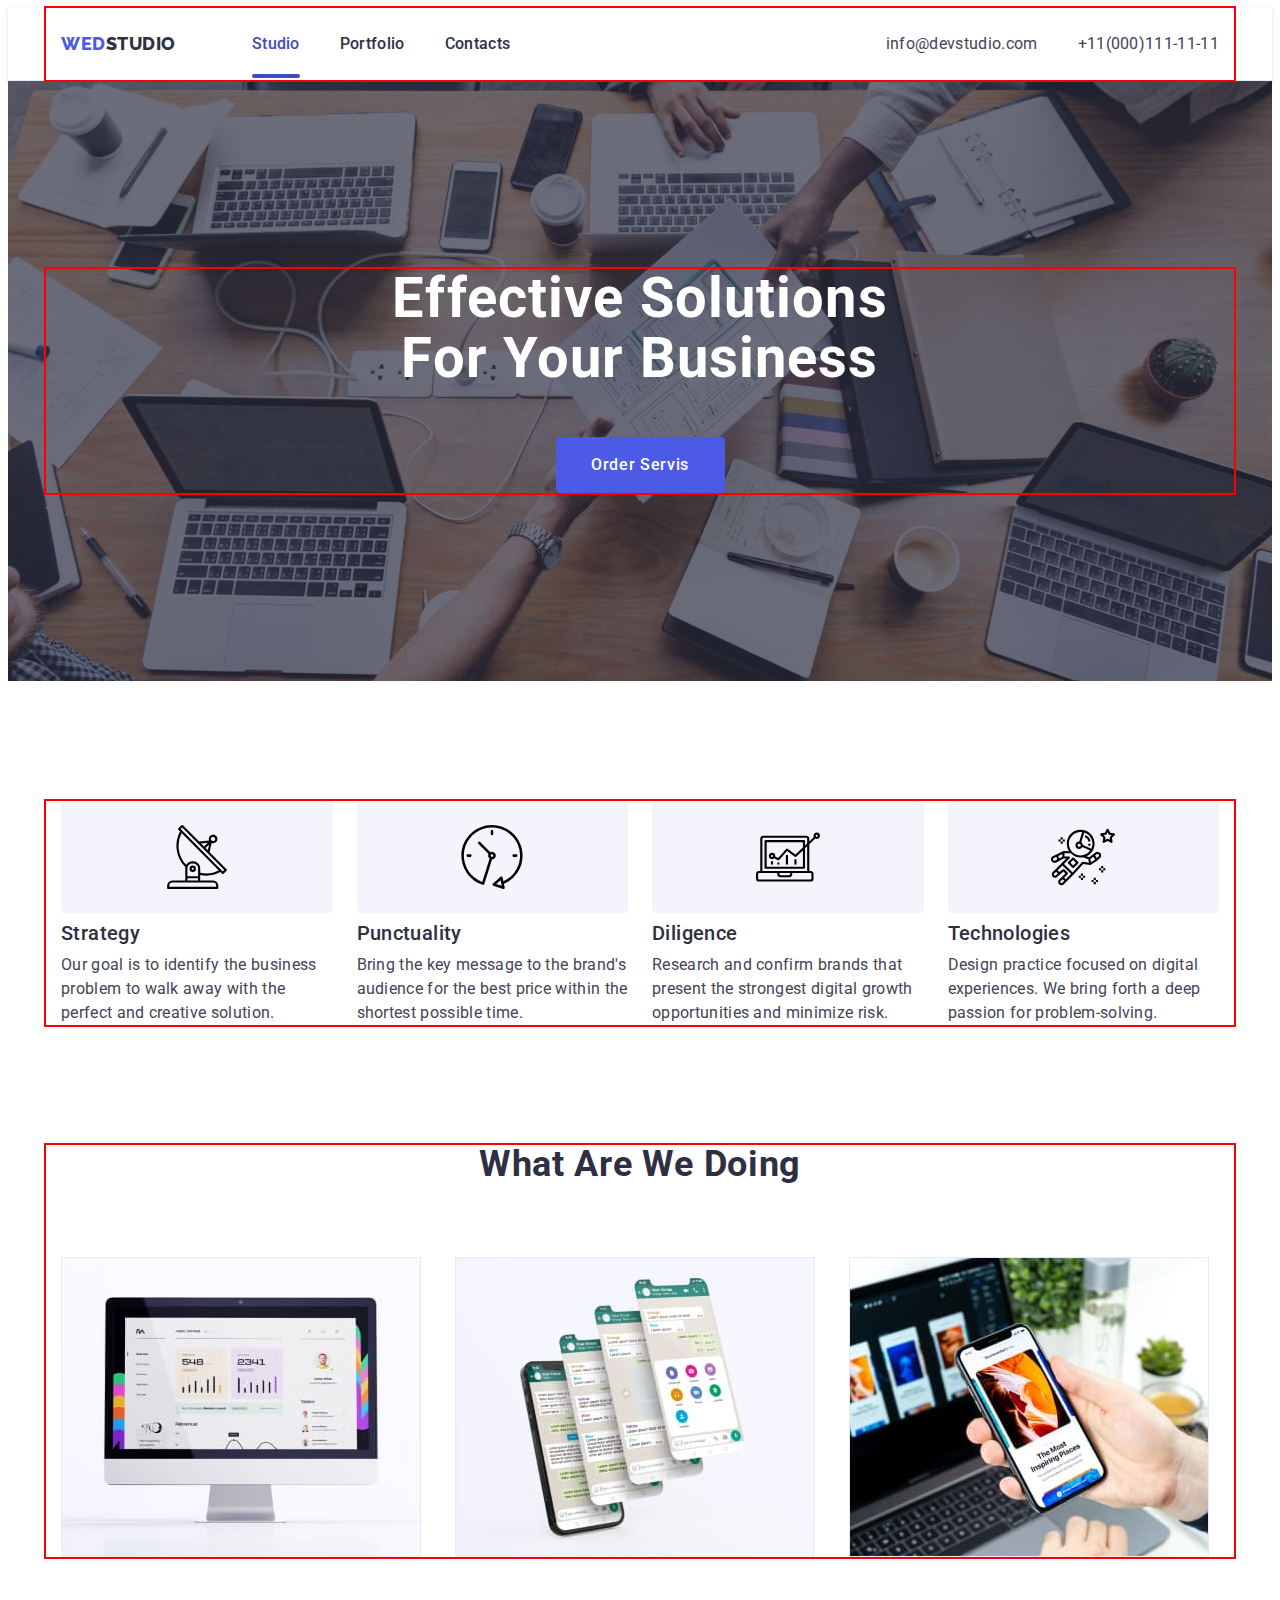
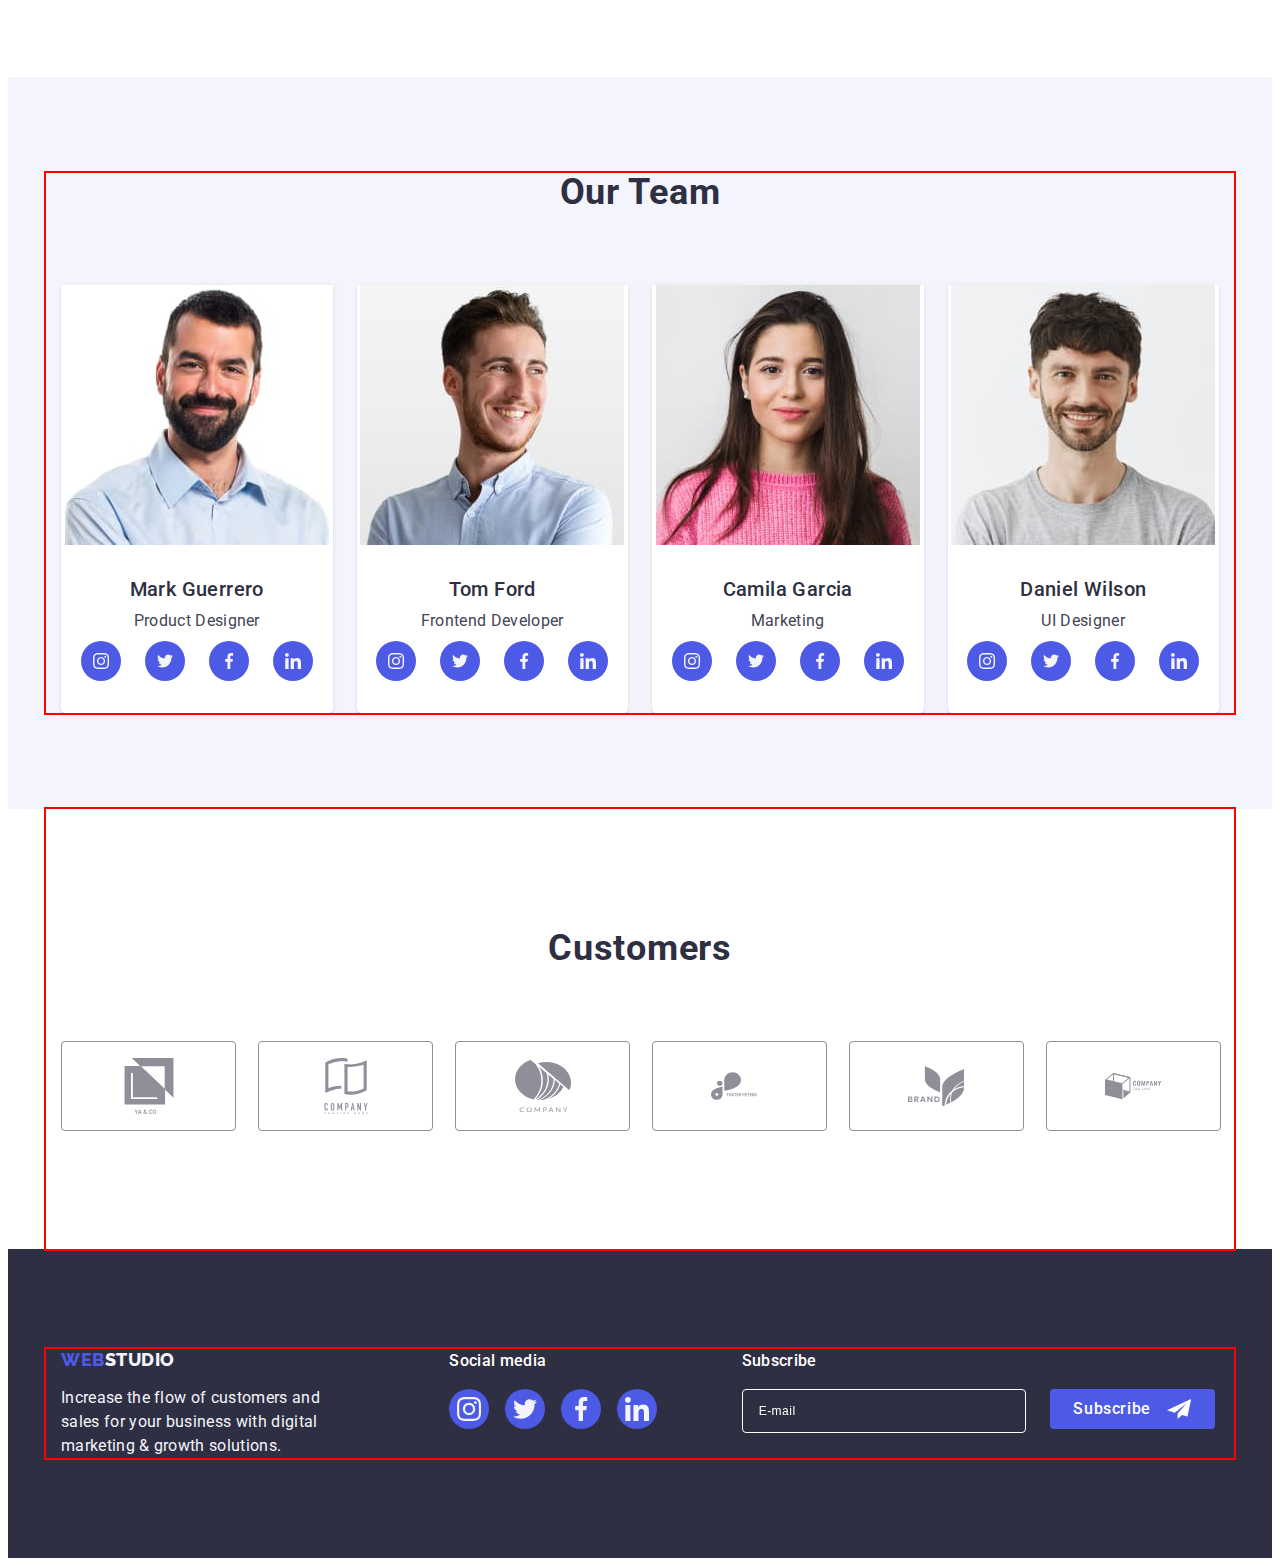
<file: index.html>
<!DOCTYPE html>
<html lang="en">

<head>
    <meta charset="UTF-8">
    <meta http-equiv="X-UA-Compatible" content="IE=edge">
    <meta name="viewport" content="width=device-width, initial-scale=1.0">
    <link rel="preconnect" href="https://fonts.googleapis.com">
    <link rel="preconnect" href="https://fonts.gstatic.com" crossorigin>
    <link
        href="https://fonts.googleapis.com/css2?family=Raleway:wght@800&family=Roboto:wght@400;500;700;900&display=swap"
        rel="stylesheet">
    <link rel="stylesheet" href="https://cdnjs.cloudflare.com/ajax/libs/modern-normalize/2.0.0/modern-normalize.min.css"
        integrity="sha512-4xo8blKMVCiXpTaLzQSLSw3KFOVPWhm/TRtuPVc4WG6kUgjH6J03IBuG7JZPkcWMxJ5huwaBpOpnwYElP/m6wg=="
        crossorigin="anonymous" referrerpolicy="no-referrer" />
    <link rel="stylesheet" href="./css/styles.css">
    <link rel="stylesheet" href="./css/media.css">
    <title>Web Studio</title>
</head>




<body class="body-studio">
    <!------------------ HEADER ----------------------->
    <header class="header">
        <div class="container header-conteiner">
            <nav class="header-navigation">
                <a href="./index.html" class="header-logo link">Wed<span class="header-logo-span">Studio</span></a>
                <ul class="header-menu list">
                    <li class="header-menu-item list "><a class="header-menu-link link current"
                            href="./index.html">Studio</a>
                    </li>
                    <li class="header-menu-item list"><a class="header-menu-link link"
                            href="./portfolio.html">Portfolio</a>
                    </li>
                    <li class="header-menu-item list"><a class="header-menu-link link" href="">Contacts</a></li>
                </ul>
            </nav>
            <address class="header-addres">
                <ul class="header-addres-list list">
                    <li class="header-addres-item list"><a class="header-addres-link link"
                            href="mailto:info@devstudio.com">info@devstudio.com</a></li>
                    <li class="header-addres-item list"><a class="header-addres-link link"
                            href="tel:+110001111111">+11(000)111-11-11

                        </a></li>
                </ul>
            </address>

            <!------------------ MOBAL-MENU ----------------------->
            <button class="open-menu-btn" type="button" data-menu-open>
                <svg width="32" height="22">
                    <use href="./images/icons.svg#icon-icon-menu"></use>
                </svg>
            </button>
            <div class="mob-menu is-hidden" data-menu>
                <div>
                    <button class="close-menu-btn" type="button" data-menu-close>
                        <svg width="8" height="8">
                            <use href="./images/icons.svg#icon-close-black-18dp-2-1"></use>
                        </svg>
                    </button>
                    <ul class="mob-menu-list list">
                        <li class="mob-menu-item list "><a class="mob-menu-link link current" href="./index.html"><span
                                    class="mob-menu-span">Studio</span></a>
                        </li>
                        <li class="mob-menu-item list"><a class="mob-menu-link link"
                                href="./portfolio.html">Portfolio</a>
                        </li>
                        <li class="mob-menu-item list"><a class="mob-menu-link link" href="">Contacts</a></li>
                    </ul>
                </div>

                <address class="mob-addres">
                    <ul class="mob-addres-list list">
                        <li class="mob-addres-item-tel list"><a class="mob-addres-link link"
                                href="tel:+110001111111"><span class="mob-tel-span">+11(000)111-11-11</span>

                            </a></li>
                        <li class="mob-addres-item-mail list"><a class="mob-addres-link link"
                                href="mailto:info@devstudio.com"><span
                                    class="mob-addres-span">info@devstudio.com</span></a></li>

                    </ul>
                    <ul class="mob-icon-wrap">
                        <li class="mob-icon-item">
                            <a href="" class="mob-icon-element">
                                <svg class="mob-icon-soc" width="16" height="16">
                                    <use href="./images/icons.svg#icon-instagram-2">
                                    </use>
                                </svg>
                            </a>
                        </li>
                        <li class="mob-icon-item">
                            <a href="" class="mob-icon-element">
                                <svg class="mob-icon-soc" width="16" height="16">
                                    <use href="./images/icons.svg#icon-twitter-1">
                                    </use>
                                </svg>
                            </a>
                        </li>
                        <li class="mob-icon-item">
                            <a href="" class="mob-icon-element">
                                <svg class="mob-icon-soc" width="16" height="16">
                                    <use href="./images/icons.svg#icon-facebook-1">
                                    </use>
                                </svg>
                            </a>
                        </li>
                        <li class="mob-icon-item">
                            <a href="" class="mob-icon-element">
                                <svg class="mob-icon-soc" width="16" height="16">
                                    <use href="./images/icons.svg#icon-linkedin-1">
                                    </use>
                                </svg>
                            </a>
                        </li>

                    </ul>
                </address>
            </div>
        </div>
    </header>
    <main>
        <!------------------ HERO ----------------------->
        <section class="hero">
            <div class="container">
                <h1 class="hero-title">Effective Solutions
                    for Your Business</h1>
                <button data-modal-open type="button" class="hero-button" data-model-open>Order Servis</button>
            </div>

        </section>
        <!------------------ ADVANTAGES ----------------------->
        <section class="advantages">
            <div class="container">
                <h2 class="visually-hidden">Advantages</h2>

                <ul class=" advantages-list list">
                    <li class="advantages-item list">
                        <div class="advantages-icon-wrap">
                            <svg class="advantages-icon" width="64" height="64">
                                <use href="./images/icons.svg#icon-antenna-1"></use>
                            </svg>
                        </div>
                        <h3 class="advantages-subtitle section-subtitle">Strategy</h3>
                        <p class="advantages-item-text section-text">Our goal is to identify the business
                            problem to walk away with the perfect and creative solution.</p>
                    </li>
                    <li class="advantages-item list">



                        <div class="advantages-icon-wrap">
                            <svg class="advantages-icon" width="64" height="64">
                                <use href="./images/icons.svg#icon-clock-1"></use>
                            </svg>
                        </div>
                        <h3 class="advantages-subtitle section-subtitle">Punctuality</h3>
                        <p class="advantages-item-text section-text">Bring the key message to the brand's audience
                            for
                            the
                            best price
                            within the shortest possible
                            time.</p>
                    </li>
                    <li class="advantages-item list">



                        <div class="advantages-icon-wrap">
                            <svg class="advantages-icon" width="64" height="64">
                                <use href="./images/icons.svg#icon-diagram-1"></use>
                            </svg>
                        </div>
                        <h3 class="advantages-subtitle section-subtitle">Diligence</h3>
                        <p class="advantages-item-text section-text">Research and confirm brands that present the
                            strongest
                            digital
                            growth opportunities and
                            minimize
                            risk.</p>
                    </li>
                    <li class="advantages-item list">



                        <div class="advantages-icon-wrap">
                            <svg class="advantages-icon" width="64" height="64">
                                <use href="./images/icons.svg#icon-astronaut-1"></use>
                            </svg>
                        </div>
                        <h3 class="advantages-subtitle section-subtitle">Technologies</h3>
                        <p class="advantages-item-text section-text">Design practice focused on digital experiences.
                            We
                            bring forth a
                            deep passion for
                            problem-solving.</p>
                    </li>
                </ul>
            </div>
        </section>
        <!------------------ PRODUCTS ----------------------->

        <section class="products ">
            <div class="container">
                <h2 class="products-title section-title">What are we doing</h2>
                <ul class="products-list list">
                    <li class="products-item list"><img srcset="./images/img1.jpg 1x,./images/img1-2x.jpg 2x"
                            src="./images/img1.jpg" alt="computer" width="360" height="300">
                    </li>
                    <li class="products-item list"><img srcset="./images/img2.jpg 1x,./images/img2-2x.jpg 2x"
                            src="./images/img2.jpg" alt="screensavers" width="360" height="300">
                    </li>
                    <li class="products-item list"><img srcset="./images/img3.jpg 1x,./images/img3-2x.jpg 2x"
                            src="./images/img3.jpg" alt="laptop and phone in hand" width="360" height="300">
                    </li>
                </ul>
            </div>

        </section>

        <!------------------ TEAM ----------------------->

        <section class="team">
            <div class="team-container container">
                <h2 class="team-tittle section-title">Our Team</h2>
                <ul class="team-list list">
                    <li class="team-item list">
                        <img srcset="./images/imgteam1.jpg 1x,./images/imgteam1-2x.jpg 2x" src="./images/imgteam1.jpg"
                            alt="man" width="264" height="260">
                        <div class="team-name-class">
                            <h3 class="team-name section-subtitle">Mark Guerrero</h3>
                            <p class="team-status section-text">Product Designer</p>


                            <ul class="team-icon-wrap">
                                <li class="team-icon-item">
                                    <a href="" class="team-icon-element">
                                        <svg class="team-icon-soc" width="16" height="16">
                                            <use href="./images/icons.svg#icon-instagram-2">
                                            </use>
                                        </svg>
                                    </a>
                                </li>
                                <li class="team-icon-item">
                                    <a href="" class="team-icon-element">
                                        <svg class="team-icon-soc" width="16" height="16">
                                            <use href="./images/icons.svg#icon-twitter-1">
                                            </use>
                                        </svg>
                                    </a>
                                </li>
                                <li class="team-icon-item">
                                    <a href="" class="team-icon-element">
                                        <svg class="team-icon-soc" width="16" height="16">
                                            <use href="./images/icons.svg#icon-facebook-1">
                                            </use>
                                        </svg>
                                    </a>
                                </li>
                                <li class="team-icon-item">
                                    <a href="" class="team-icon-element">
                                        <svg class="team-icon-soc" width="16" height="16">
                                            <use href="./images/icons.svg#icon-linkedin-1">
                                            </use>
                                        </svg>
                                    </a>
                                </li>

                            </ul>
                        </div>
                    </li>
                    <li class="team-item list">
                        <img srcset="./images/imgteam2.jpg 1x,./images/imgteam2-2x.jpg 2x" src="./images/imgteam2.jpg"
                            alt="man" width="264" height="260">
                        <div class="team-name-class">
                            <h3 class="team-name section-subtitle">Tom Ford</h3>
                            <p class="team-status section-text">Frontend Developer</p>

                            <ul class="team-icon-wrap">
                                <li class="team-icon-item">
                                    <a class="team-icon-element">
                                        <svg class="team-icon-soc" width="16" height="16">
                                            <use href="./images/icons.svg#icon-instagram-2">
                                            </use>
                                        </svg>
                                    </a>
                                </li>
                                <li class="team-icon-item">
                                    <a class="team-icon-element">
                                        <svg class="team-icon-soc" width="16" height="16">
                                            <use href="./images/icons.svg#icon-twitter-1">
                                            </use>
                                        </svg>
                                    </a>
                                </li>
                                <li class="team-icon-item">
                                    <a class="team-icon-element">
                                        <svg class="team-icon-soc" width="16" height="16">
                                            <use href="./images/icons.svg#icon-facebook-1">
                                            </use>
                                        </svg>
                                    </a>
                                </li>
                                <li class="team-icon-item">
                                    <a class="team-icon-element">
                                        <svg class="team-icon-soc" width="16" height="16">
                                            <use href="./images/icons.svg#icon-linkedin-1">
                                            </use>
                                        </svg>
                                    </a>
                                </li>

                            </ul>

                        </div>
                    </li>
                    <li class="team-item list">
                        <img srcset="./images/imgteam3.jpg 1x,./images/imgteam3-2x.jpg 2x" src="./images/imgteam3.jpg"
                            alt="woman" width="264" height="260">
                        <div class="team-name-class">
                            <h3 class="team-name section-subtitle">Camila Garcia</h3>
                            <p class="team-status section-text">Marketing</p>

                            <ul class="team-icon-wrap">
                                <li class="team-icon-item">
                                    <a class="team-icon-element">
                                        <svg class="team-icon-soc" width="16" height="16">
                                            <use href="./images/icons.svg#icon-instagram-2">
                                            </use>
                                        </svg>
                                    </a>
                                </li>
                                <li class="team-icon-item">
                                    <a class="team-icon-element">
                                        <svg class="team-icon-soc" width="16" height="16">
                                            <use href="./images/icons.svg#icon-twitter-1">
                                            </use>
                                        </svg>
                                    </a>
                                </li>
                                <li class="team-icon-item">
                                    <a class="team-icon-element">
                                        <svg class="team-icon-soc" width="16" height="16">
                                            <use href="./images/icons.svg#icon-facebook-1">
                                            </use>
                                        </svg>
                                    </a>
                                </li>
                                <li class="team-icon-item">
                                    <a class="team-icon-element">
                                        <svg class="team-icon-soc" width="16" height="16">
                                            <use href="./images/icons.svg#icon-linkedin-1">
                                            </use>
                                        </svg>
                                    </a>
                                </li>

                            </ul>


                        </div>
                    </li>
                    <li class="team-item list">
                        <img srcset="./images/imgteam4.jpg 1x,./images/imgteam4-2x.jpg 2x" src="./images/imgteam4.jpg"
                            alt="man" width="264" height="260">
                        <div class="team-name-class">
                            <h3 class="team-name section-subtitle">Daniel Wilson</h3>
                            <p class="team-status section-text">UI Designer</p>


                            <ul class="team-icon-wrap">
                                <li class="team-icon-item">
                                    <a class="team-icon-element">
                                        <svg class="team-icon-soc" width="16" height="16">
                                            <use href="./images/icons.svg#icon-instagram-2">
                                            </use>
                                        </svg>
                                    </a>
                                </li>
                                <li class="team-icon-item">
                                    <a class="team-icon-element">
                                        <svg class="team-icon-soc" width="16" height="16">
                                            <use href="./images/icons.svg#icon-twitter-1">
                                            </use>
                                        </svg>
                                    </a>
                                </li>
                                <li class="team-icon-item">
                                    <a class="team-icon-element">
                                        <svg class="team-icon-soc" width="16" height="16">
                                            <use href="./images/icons.svg#icon-facebook-1">
                                            </use>
                                        </svg>
                                    </a>
                                </li>
                                <li class="team-icon-item">
                                    <a class="team-icon-element">
                                        <svg class="team-icon-soc" width="16" height="16">
                                            <use href="./images/icons.svg#icon-linkedin-1">
                                            </use>
                                        </svg>
                                    </a>
                                </li>

                            </ul>

                        </div>
                    </li>

                </ul>
            </div>
        </section>

        <!------------------ COSTUMERS ----------------------->

        <section class="costumers">
            <div class="costumers-container container">
                <h2 class="costumers-title section-title">Customers</h2>
                <ul class="costumers-list">
                    <li class="costumers-item">
                        <a class="costumers-link" href="">
                            <svg class="costumers-picture" width="104" height="56">
                                <use href="./images/icons.svg#icon-group"></use>


                            </svg>
                        </a>
                    </li>

                    <li class="costumers-item">
                        <a class="costumers-link" href="">
                            <svg class="costumers-picture" width="104" height="56">
                                <use href="./images/icons.svg#icon-group-1"></use>


                            </svg>
                        </a>
                    </li>



                    <li class="costumers-item">
                        <a class="costumers-link" href="">
                            <svg class="costumers-picture" width="104" height="56">
                                <use href="./images/icons.svg#icon-Object"></use>


                            </svg>
                        </a>
                    </li>

                    <li class="costumers-item">
                        <a class="costumers-link" href="">
                            <svg class="costumers-picture" width="104" height="56">
                                <use href="./images/icons.svg#icon-group-2"></use>


                            </svg>
                        </a>
                    </li>

                    <li class="costumers-item">
                        <a class="costumers-link" href="">
                            <svg class="costumers-picture" width="104" height="56">
                                <use href="./images/icons.svg#icon-group-3"></use>


                            </svg>
                        </a>
                    </li>


                    <li class="costumers-item">
                        <a class="costumers-link" href="">
                            <svg class="costumers-picture" width="104" height="56">
                                <use href="./images/icons.svg#icon-group-4"></use>
                            </svg>
                        </a>
                    </li>
                </ul>
            </div>
        </section>
    </main>
    <!------------- FOOTER -------------------->
    <footer class="footer">
        <div class="footer-conteiner container">
            <div class="footer-old">
                <a href="./index.html" class="footer-logo link">Web<span class="footer-logo-span">Studio</span></a>
                <p class="footer-text">
                    Increase the flow of customers and sales for your business with digital marketing & growth
                    solutions.
                </p>
            </div>

            <div class="footer-soc">
                <p class="footer-media">Social media</p>
                <ul class="footer-soc-list">
                    <li class="footer-soc-item">
                        <a class="footer-soc-link" href="">
                            <svg class="footer-icon" width="24" height="24">
                                <use href="./images/icons.svg#icon-instagram-2"></use>
                            </svg>
                        </a>
                    </li>

                    <li class="footer-soc-item">
                        <a class="footer-soc-link" href="">
                            <svg class="footer-icon" width="24" height="24">
                                <use href="./images/icons.svg#icon-twitter-1"></use>
                            </svg>
                        </a>
                    </li>


                    <li class="footer-soc-item">
                        <a class="footer-soc-link" href="">
                            <svg class="footer-icon" width="24" height="24">
                                <use href="./images/icons.svg#icon-facebook-1"></use>
                            </svg>
                        </a>
                    </li>


                    <li class="footer-soc-item">
                        <a class="footer-soc-link" href="">
                            <svg class="footer-icon" width="24" height="24">
                                <use href="./images/icons.svg#icon-linkedin-1"></use>
                            </svg>
                        </a>
                    </li>
                </ul>

            </div>
            <div class="footer-subscribe">
                <p class="footer-subscribe-title">Subscribe</p>
                <form class="footer-form">
                    <label class="footer-label" for="footer-email">
                        <input type="email" id="footer-email" name="footer-email" placeholder="E-mail"
                            class="footer-email-text">
                    </label>
                    <button type="submit" class="footer-btn-subs">Subscribe<svg class="footer-subs-icon" width="24"
                            height="24">
                            <use href="./images/icons.svg#icon-icon-send"></use>
                        </svg>
                    </button>
                </form>




            </div>
        </div>

    </footer>







    <!------------------ MODALKA ----------------------->


    <div class="backdrop is-hidden" data-modal>

        <div class="modal">
            <button type="button" class="modal-btn" data-modal-close>
                <svg class="modal-icon" width="8" height="8">
                    <use href="./images/icons.svg#icon-close-black-18dp-2-1"></use>

                </svg>
            </button>
            <p class="modal-title">Leave your contacts and we will call you back</p>
            <form class="modal-form">

                <div class="modal-field">
                    <label for="user-name" class="modal-label">Name</label>

                    <div class="input-wrap">
                        <input type="text" name="user-name" id="user-name" class="modal-input">
                        <svg class="input-icon" width="18" height="24">
                            <use href="./images/icons.svg#icon-person-black-18dp-1"></use>
                        </svg>
                    </div>
                </div>



                <div class="modal-field">
                    <label for="user-tel" class="modal-label">Phone</label>
                    <div class="input-wrap">
                        <input type="tel" name="user-tel" id="user-tel" class="modal-input">
                        <svg class="input-icon" width="18" height="24">
                            <use href="./images/icons.svg#icon-phone-black"></use>
                        </svg>
                    </div>
                </div>
                <div class="modal-field">
                    <label for="user-email" class="modal-label">Email</label>
                    <div class="input-wrap">
                        <input type="email" name="user-email" id="user-email" class="modal-input">
                        <svg class="input-icon" width="18" height="24">
                            <use href="./images/icons.svg#icon-email-black"></use>
                        </svg>
                    </div>
                </div>

                <div class="modal-field-text modal-field">
                    <label for="user-comment" class="modal-label">Comment</label>
                    <textarea name="user-comment" id="user-comment" placeholder="Text input"
                        class="modal-text-area"></textarea>


                </div>
                <div class="modal-field field-privacy">
                    <input type="checkbox" id="user-privacy" value="true" name="user-privacy"
                        class="input-check visually-hidden">
                    <label class="chek-text" for="user-privacy"> <span class="chek-icon">
                            <svg class="chek-icon-tick" width="10" height="8">
                                <use href="./images/icons.svg#icon-Vector"></use>
                            </svg>
                        </span>
                        I accept the terms and conditions of the <a class="chek-link" href="">Privacy
                            Policy</a>
                    </label>
                </div>
                <button class="modal-send-btn" type="submit">Send</button>
            </form>
        </div>




    </div>
    <script src="./js/modal.js"></script>
    <script src="./js/menu.js"></script>
</body>

</html>
</file>
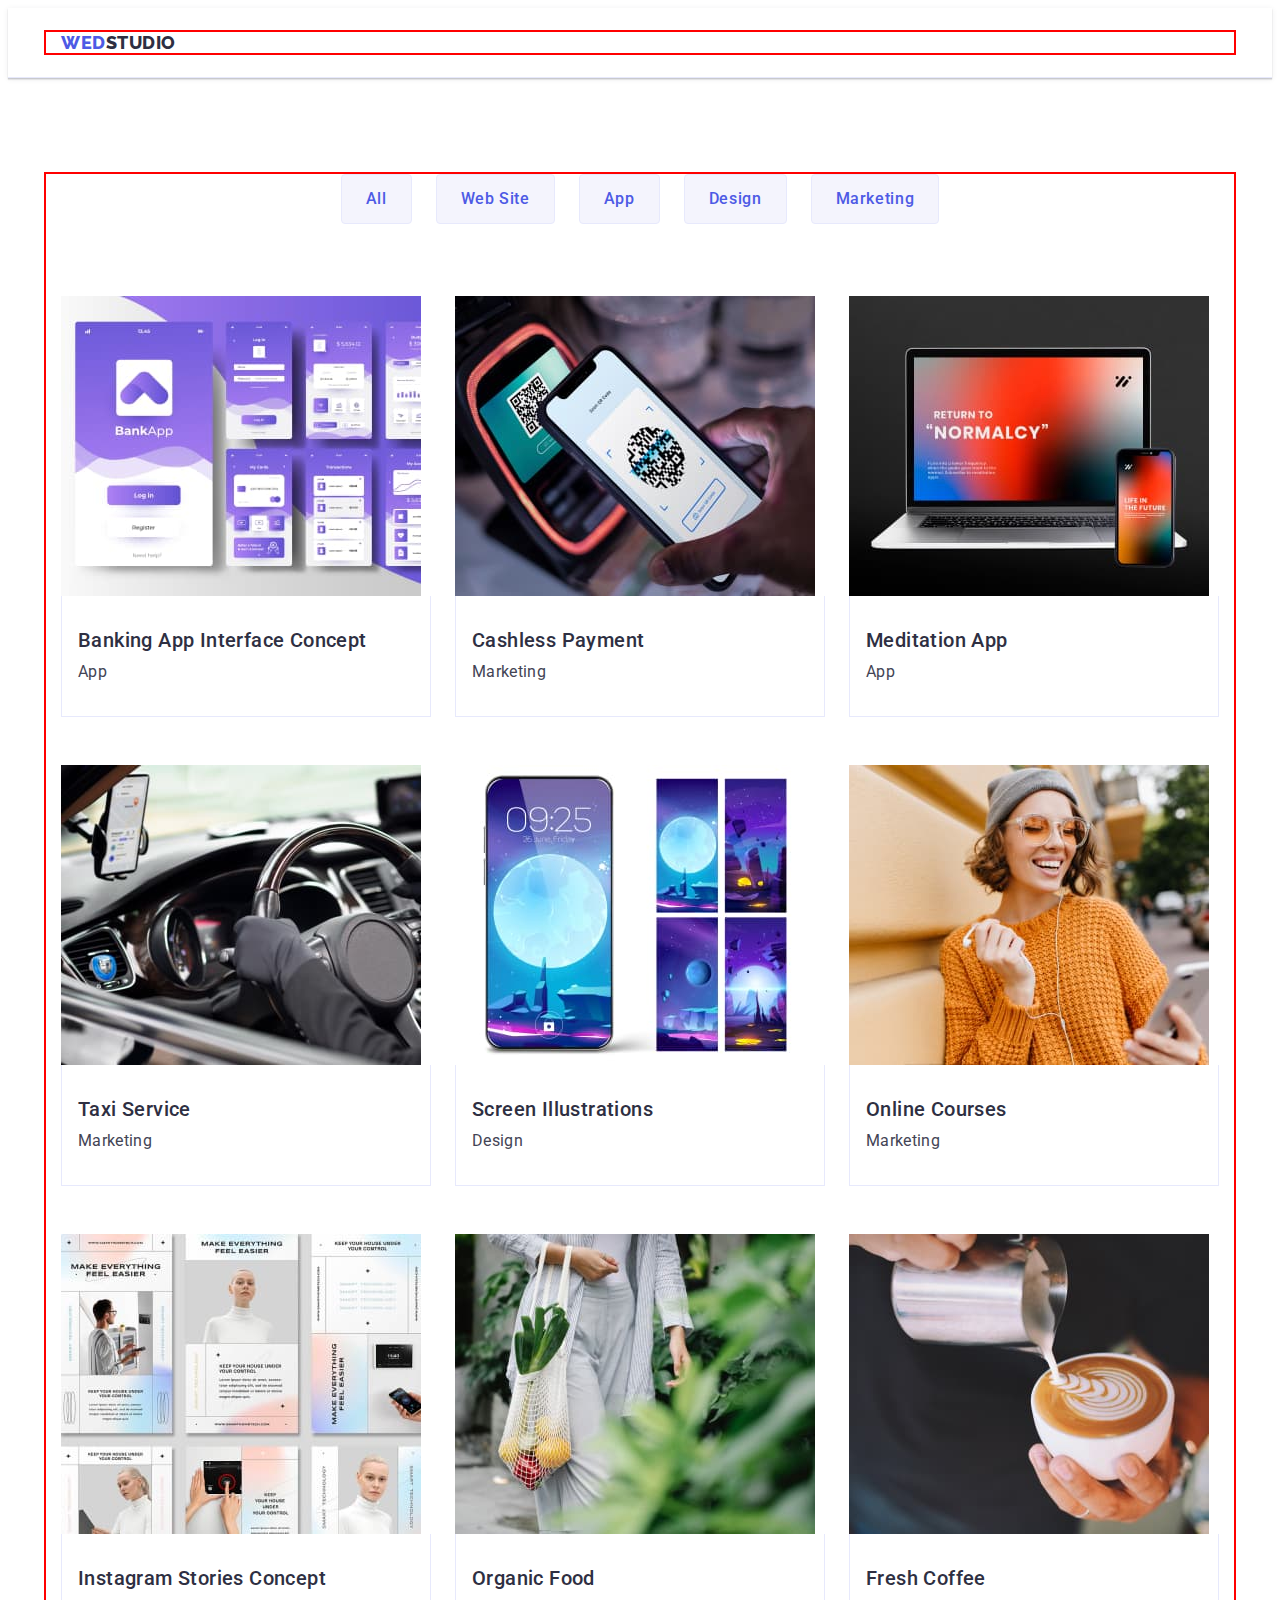
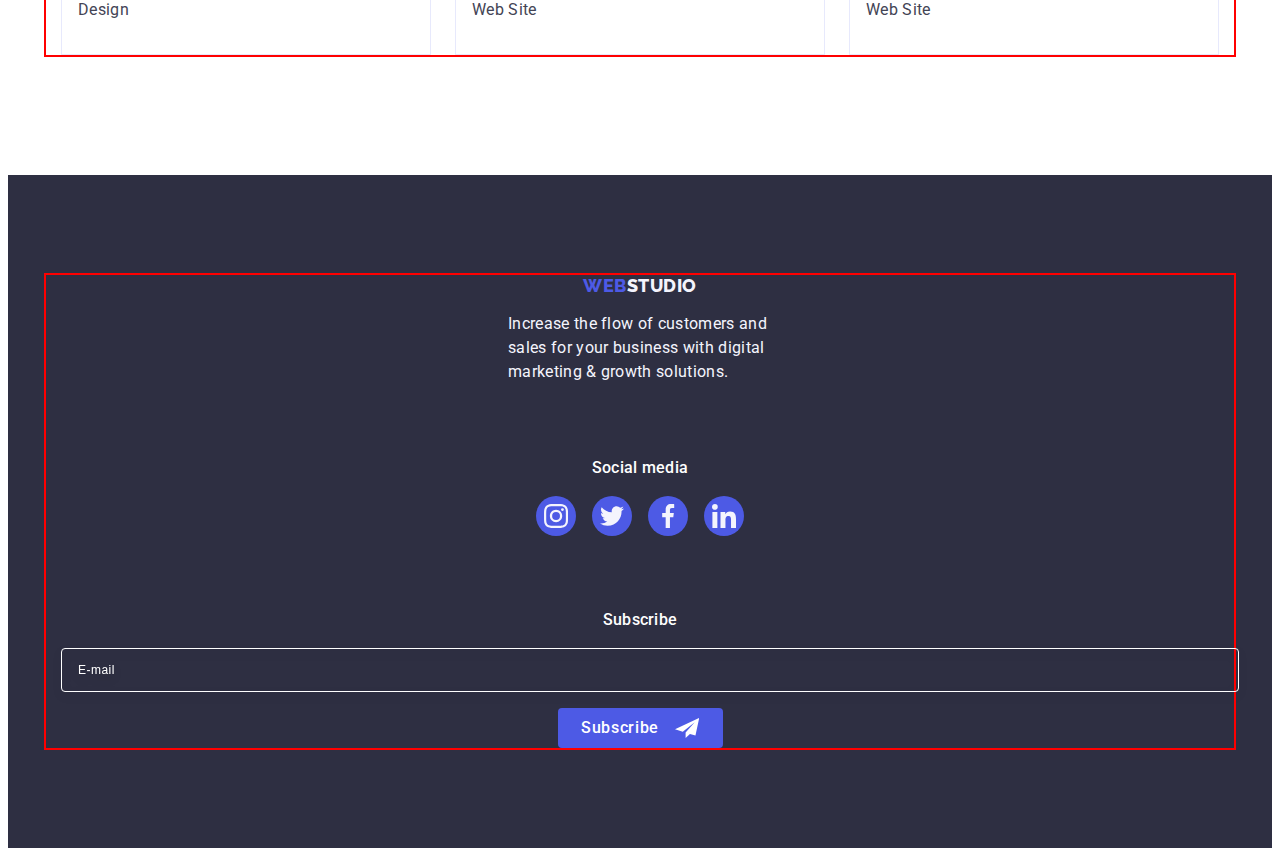
<file: portfolio.html>
<!DOCTYPE html>
<html lang="en">

<head>
    <meta charset="UTF-8">
    <meta http-equiv="X-UA-Compatible" content="IE=edge">
    <meta name="viewport" content="width=device-width, initial-scale=1.0">
    <link rel="preconnect" href="https://fonts.googleapis.com">
    <link rel="preconnect" href="https://fonts.gstatic.com" crossorigin>
    <link
        href="https://fonts.googleapis.com/css2?family=Raleway:wght@800&family=Roboto:wght@400;500;700;900&display=swap"
        rel="stylesheet">
    <link rel="stylesheet" href="https://cdnjs.cloudflare.com/ajax/libs/modern-normalize/2.0.0/modern-normalize.min.css"
        integrity="sha512-4xo8blKMVCiXpTaLzQSLSw3KFOVPWhm/TRtuPVc4WG6kUgjH6J03IBuG7JZPkcWMxJ5huwaBpOpnwYElP/m6wg=="
        crossorigin="anonymous" referrerpolicy="no-referrer" />
    <link rel="stylesheet" href="./css/styles.css">
    <title>Web Studio</title>
</head>



<body class="body-portfolio">
    <header class="header">
        <div class="container header-conteiner">
            <nav class="header-navigation">
                <a href="./index.html" class="header-logo link">Wed<span class="header-logo-span">Studio</span></a>
                <ul class="header-menu list">
                    <li class="header-menu-item list "><a class="header-menu-link link" href="./index.html">Studio</a>
                    </li>
                    <li class="header-menu-item list"><a class="header-menu-link link current"
                            href="./portfolio.html">Portfolio</a>
                    </li>
                    <li class="header-menu-item list"><a class="header-menu-link link" href="">Contacts</a></li>
                </ul>
            </nav>
            <address class="header-addres">
                <ul class="header-addres-list list">
                    <li class="header-addres-item list"><a class="header-addres-link link"
                            href="mailto:info@devstudio.com">info@devstudio.com</a></li>
                    <li class="header-addres-item list"><a class="header-addres-link link"
                            href="tel:+110001111111">+11(000)111-11-11

                        </a></li>
                </ul>
            </address>
        </div>

    </header>

    <main>
        <section class="portfolio">
            <div class="container">
                <h1 class="visually-hidden">Portfolio</h1>
                <ul class="port-navigation-list list">
                    <li class="port-navigation-item list"><button type="button"
                            class="port-navigation-button">All</button>
                    </li>
                    <li class="port-navigation-item list"><button type="button" class="port-navigation-button">Web
                            Site</button>
                    </li>
                    <li class="port-navigation-item list"><button type="button"
                            class="port-navigation-button">App</button>
                    </li>
                    <li class="port-navigation-item list"><button type="button"
                            class="port-navigation-button">Design</button>
                    </li>
                    <li class="port-navigation-item list"><button type="button"
                            class="port-navigation-button">Marketing</button>
                    </li>
                </ul>






                <ul class="port-avatar-list list">
                    <li class="port-avatar-item">
                        <a class="portfolio-link link" href="">
                            <div class="port-avatar-blok">
                                <img src="./images/imgport1.jpg" alt="bank aplication" width="360" height="300">
                                <p class="port-blok-text">14 Stylish and User-Friendly App Design Concepts · Task
                                    Manager App · Calorie Tracker App · Exotic Fruit Ecommerce App ·
                                    Cloud Storage App</p>
                            </div>
                            <div class="port-name-class">
                                <h2 class="port-avatar-title">Banking App Interface Concept</h2>
                                <p class="port-avatar-text">App</p>
                            </div>
                        </a>
                    </li>
                    <li class="port-avatar-item">
                        <a class="portfolio-link link" href="">
                            <div class="port-avatar-blok">
                                <img src="./images/imgport2.jpg" alt="telefon read qr cod" width="360" height="300">
                                <p class="port-blok-text">14 Stylish and User-Friendly App Design Concepts · Task
                                    Manager App · Calorie Tracker App · Exotic Fruit Ecommerce App ·
                                    Cloud Storage App</p>
                            </div>

                            <div class="port-name-class">
                                <h2 class="port-avatar-title">Cashless Payment</h2>

                                <p class="port-avatar-text">Marketing</p>
                            </div>
                        </a>
                    </li>
                    <li class="port-avatar-item">
                        <a class="portfolio-link link" href="">
                            <div class="port-avatar-blok">
                                <img src="./images/imgport3.jpg" alt="noutbook" width="360" height="300">
                                <p class="port-blok-text">14 Stylish and User-Friendly App Design Concepts · Task
                                    Manager App · Calorie Tracker App · Exotic Fruit Ecommerce App ·
                                    Cloud Storage App</p>
                            </div>
                            <div class="port-name-class">
                                <h2 class="port-avatar-title">Meditation App</h2>
                                <p class="port-avatar-text">App</p>
                            </div>
                        </a>
                    </li>
                    <li class="port-avatar-item">
                        <a class="portfolio-link link" href="">
                            <div class="port-avatar-blok">
                                <img src="./images/imgport4.jpg" alt="driver in the car" width="360" height="300">
                                <p class="port-blok-text">14 Stylish and User-Friendly App Design Concepts · Task
                                    Manager App · Calorie Tracker App · Exotic Fruit Ecommerce App ·
                                    Cloud Storage App</p>
                            </div>

                            <div class="port-name-class">
                                <h2 class="port-avatar-title">Taxi Service</h2>

                                <p class="port-avatar-text">Marketing</p>
                            </div>
                        </a>
                    </li>
                    <li class="port-avatar-item">
                        <a class="portfolio-link link" href="">
                            <div class="port-avatar-blok">
                                <img src="./images/imgport5.jpg" alt="mobil and moon" width="360" height="300">
                                <p class="port-blok-text">14 Stylish and User-Friendly App Design Concepts · Task
                                    Manager App · Calorie Tracker App · Exotic Fruit Ecommerce App ·
                                    Cloud Storage App</p>
                            </div>

                            <div class="port-name-class">
                                <h2 class="port-avatar-title">Screen Illustrations</h2>
                                <p class="port-avatar-text">Design</p>
                            </div>
                        </a>
                    </li>
                    <li class="port-avatar-item">
                        <a class="portfolio-link link" href="">
                            <div class="port-avatar-blok">
                                <img src="./images/imgport6.jpg" alt="nice girl" width="360" height="300">
                                <p class="port-blok-text">14 Stylish and User-Friendly App Design Concepts · Task
                                    Manager App · Calorie Tracker App · Exotic Fruit Ecommerce App ·
                                    Cloud Storage App</p>
                            </div>

                            <div class="port-name-class">
                                <h2 class="port-avatar-title">Online Courses</h2>
                                <p class="port-avatar-text">Marketing</p>
                            </div>
                        </a>
                    </li>
                    <li class="port-avatar-item">
                        <a class="portfolio-link link" href="">
                            <div class="port-avatar-blok">
                                <img src="./images/imgport7.jpg" alt="instagram stories" width="360" height="300">
                                <p class="port-blok-text">14 Stylish and User-Friendly App Design Concepts · Task
                                    Manager App · Calorie Tracker App · Exotic Fruit Ecommerce App ·
                                    Cloud Storage App</p>
                            </div>

                            <div class="port-name-class">
                                <h2 class="port-avatar-title">Instagram Stories Concept</h2>
                                <p class="port-avatar-text">Design</p>
                            </div>
                        </a>
                    </li>
                    <li class="port-avatar-item">
                        <a class="portfolio-link link" href="">
                            <div class="port-avatar-blok">
                                <img src="./images/imgport8.jpg" alt="woman go to shop" width="360" height="300">
                                <p class="port-blok-text">14 Stylish and User-Friendly App Design Concepts · Task
                                    Manager App · Calorie Tracker App · Exotic Fruit Ecommerce App ·
                                    Cloud Storage App</p>
                            </div>

                            <div class="port-name-class">
                                <h2 class="port-avatar-title">Organic Food</h2>
                                <p class="port-avatar-text">Web Site</p>
                            </div>
                        </a>
                    </li>
                    <li class="port-avatar-item">
                        <a class="portfolio-link link" href="">
                            <div class="port-avatar-blok">
                                <img src="./images/imgport9.jpg" alt="fresh coffee" width="360" height="300">
                                <p class="port-blok-text">14 Stylish and User-Friendly App Design Concepts · Task
                                    Manager App · Calorie Tracker App · Exotic Fruit Ecommerce App ·
                                    Cloud Storage App</p>
                            </div>

                            <div class="port-name-class">
                                <h2 class="port-avatar-title">Fresh Coffee</h2>
                                <p class="port-avatar-text">Web Site</p>
                            </div>
                        </a>
                    </li>
                </ul>


            </div>
        </section>

    </main>
    <footer class="footer">
        <div class="footer-conteiner container">
            <div class="footer-old">
                <a href="./index.html" class="footer-logo link">Web<span class="footer-logo-span">Studio</span></a>
                <p class="footer-text">
                    Increase the flow of customers and sales for your business with digital marketing & growth
                    solutions.
                </p>
            </div>

            <div class="footer-soc">
                <p class="footer-media">Social media</p>
                <ul class="footer-soc-list">
                    <li class="footer-soc-item">
                        <a class="footer-soc-link" href="">
                            <svg class="footer-icon" width="24" height="24">
                                <use href="./images/icons.svg#icon-instagram-2"></use>
                            </svg>
                        </a>
                    </li>

                    <li class="footer-soc-item">
                        <a class="footer-soc-link" href="">
                            <svg class="footer-icon" width="24" height="24">
                                <use href="./images/icons.svg#icon-twitter-1"></use>
                            </svg>
                        </a>
                    </li>


                    <li class="footer-soc-item">
                        <a class="footer-soc-link" href="">
                            <svg class="footer-icon" width="24" height="24">
                                <use href="./images/icons.svg#icon-facebook-1"></use>
                            </svg>
                        </a>
                    </li>


                    <li class="footer-soc-item">
                        <a class="footer-soc-link" href="">
                            <svg class="footer-icon" width="24" height="24">
                                <use href="./images/icons.svg#icon-linkedin-1"></use>
                            </svg>
                        </a>
                    </li>
                </ul>

            </div>
            <div class="footer-subscribe">
                <p class="footer-subscribe-title">Subscribe</p>
                <form class="footer-form">
                    <label class="footer-label" for="footer-email">
                        <input type="email" id="footer-email" name="footer-email" placeholder="E-mail"
                            class="footer-email-text">
                    </label>
                    <button type="submit" class="footer-btn-subs">Subscribe<svg class="footer-subs-icon" width="24"
                            height="24">
                            <use href="./images/icons.svg#icon-icon-send"></use>
                        </svg>
                    </button>
                </form>




            </div>
        </div>

    </footer>

</body>

</html>
</file>
<file: css/styles.css>
:root {
  --title-color: #ffffff;
  --subtitle-color: #2e2f42;
  --portfolio-filters: #4d5ae5;
  --button-background-color: #f4f4fd;
  --litle-text: #434455;
  --button-port-color: #e7e9fc;
  --costumers-color: #8e8f99;
  --vector-color: #404bbf;
}

body {
  font-family: "Raleway", sans-serif;
  font-family: "Roboto", sans-serif;
  color: var(--litle-text);
  background-color: var(--title-color);
}
p,
h1,
h2,
h3,
h4,
h5,
h6 {
  margin-top: 0;
  margin-bottom: 0;
}
a {
  text-decoration: none;
}
ul {
  list-style-type: style type none;
  margin-top: 0;
  margin-bottom: 0;
  padding-left: 0;
}
img {
  display: block;
  max-width: 100%;
  height: auto;
}

.visually-hidden {
  position: absolute;
  width: 1px;
  height: 1px;
  margin: -1px;
  border: 0;
  padding: 0;
  white-space: nowrap;
  clip-path: inset(100%);
  clip: rect(0 0 0 0);
  overflow: hidden;
}
.list {
  list-style-type: none;
}
.link {
  text-decoration: none;
}

.container {
  width: 100%;
  max-width: 1158px;
  padding-left: 15px;
  padding-right: 15px;
  margin: 0 auto;
  outline: 2px solid red;
}
.section-title {
  text-transform: capitalize;
  text-align: center;
  font-size: 36px;
  line-height: 1.11;
  letter-spacing: 0.02em;
  color: var(--subtitle-color);
}
.section-subtitle {
  font-weight: 500;
  font-size: 20px;
  line-height: 1.2;
  letter-spacing: 0.02em;
  color: var(--subtitle-color);
}
.section-text {
  font-weight: 400;
  font-size: 16px;
  line-height: 1.5;
  letter-spacing: 0.02em;
  color: var(--litle-text);
}
/**-------------HEADER--------------- */
.header {
  border-bottom: 1px solid #e7e9fc;
  box-shadow: 0px 2px 1px rgba(46, 47, 66, 0.08),
    0px 1px 1px rgba(46, 47, 66, 0.16), 0px 1px 6px rgba(46, 47, 66, 0.08);
  padding: 24px 0;
}
.header-menu {
  display: flex;
  gap: 40px;
}
.header-addres-list {
  display: flex;
  gap: 40px;
}
.header-navigation {
  display: flex;
  align-items: center;
}
.header-conteiner {
  display: flex;
  align-items: center;
  justify-content: space-between;
}

.header-logo {
  font-family: "Raleway", sans-serif;
  font-weight: 800;
  font-size: 18px;
  line-height: 1.17;
  color: var(--portfolio-filters);
  letter-spacing: 0.03em;
  display: flex;
  align-items: center;
  /* margin-right: 249px; */
  text-transform: uppercase;
}

.header-logo-span {
  font-weight: 800;
  font-size: 18px;
  line-height: 1.17;
  color: var(--subtitle-color);
}

.header-menu {
  display: none;
}
.header-addres {
  display: none;
}
/* --------------Mobal-menu----------- */
.open-menu-btn {
  background-color: transparent;
  border: none;
  padding: 0;
  display: flex;
  width: 32px;
  height: 22px;
}
.mob-menu {
  position: fixed;
  top: 0;
  left: 0;
  width: 100%;
  height: 100%;
  background-color: var(--title-color);
  padding: 80px 35px 40px 40px;
  display: flex;
  flex-direction: column;
  justify-content: space-between;
}
.mob-menu-span {
  color: var(--ocean, #404bbf);
  font-size: 36px;
  font-family: Roboto;
  font-style: normal;
  font-weight: 700;
  line-height: 1.11;
  letter-spacing: 0.72px;
  text-transform: capitalize;
}
.mob-addres-item-tel {
  font-style: normal;
  font-family: Roboto;
  font-size: 26px;
  font-weight: 700;
  line-height: 1.11;
  letter-spacing: 0.72px;
  text-transform: capitalize;
  margin-bottom: 40px;
  color: #4d5ae5;
}
.mob-addres-item-mail {
  font-style: normal;
  font-size: 20px;
  font-family: Roboto;
  font-weight: 500;
  line-height: 1.2;
  letter-spacing: 0.4px;
  color: var(--litle-text);
}
.close-menu-btn {
  position: absolute;
  top: 24px;
  right: 24px;
  width: 24px;
  height: 24px;
  border-radius: 50%;
  display: flex;
  align-items: center;
  justify-content: center;
  background-color: transparent;
  border: 1px solid rgba(0, 0, 0, 0.1);
  padding: 0;
  cursor: pointer;
  transition: background-color 250ms cubic-bezier(0.4, 0, 0.2, 1),
    border 250ms cubic-bezier(0.4, 0, 0.2, 1);
}

.mob-menu-list {
}
.mob-menu-item:not(:last-child) {
  margin-bottom: 40px;
}
.mob-menu-link {
  color: #2e2f42;
  font-size: 36px;
  font-weight: 700;
  line-height: 40px;
  letter-spacing: 0.72px;
  text-transform: capitalize;
}
.link {
}
.current {
}
.mob-addres {
}
.mob-addres-list {
  display: block;
  flex-wrap: wrap;
  gap: 40px;
}
.mob-addres-span {
  color: var(--slate, #434455);
  font-size: 20px;
  font-style: normal;
  font-weight: 500;
  line-height: 1.2;
  letter-spacing: 0.4px;
}
.mob-tel-span {
  color: #404bbf;
}
.mob-addres-item {
}
.mob-addres-link {
}
.mob-icon-wrap {
  display: flex;
  /* justify-content: center; */
  gap: 23px;
  list-style: none;
  margin-top: 48px;
}
.mob-icon-item {
  width: 40px;
  height: 40px;
}
.mob-icon-element {
  width: 100%;
  height: 100%;
  background-color: var(--portfolio-filters);
  border-radius: 50%;
  display: flex;
  align-items: center;
  justify-content: center;
  transition: background-color 250ms cubic-bezier(0.4, 0, 0.2, 1);
}
.mob-icon-soc {
  fill: var(--button-background-color);
}
/**------------HERO--------------- */
.hero {
  background-color: #2e2f42;
  padding: 112px 0;
  height: 432px;
  background-image: linear-gradient(
      rgba(46, 47, 66, 0.7),
      rgba(46, 47, 66, 0.7)
    ),
    url(../images/people-office-mob.jpg);
  max-width: 1440px;
  background-repeat: no-repeat;
  background-position: center;
  background-size: cover;
  margin-left: auto;
  margin-right: auto;
}
@media (min-device-pixel-ratio: 2),
  (min-resolution: 192dpi),
  (min-resolution: 2dppx) {
  .hero {
    background-image: linear-gradient(
        rgba(46, 47, 66, 0.7),
        rgba(46, 47, 66, 0.7)
      ),
      url(../images/people-office-mob2x.jpg);
  }
}

.hero-container {
  background-color: #2e2f42;
  width: 1440px;
  height: 600px;
  margin-left: auto;
  margin-right: auto;

  padding-top: 112px;
  padding-bottom: 112px;
}
.hero-title {
  font-weight: 700;
  font-size: 36px;
  line-height: 1.07;
  text-align: center;
  letter-spacing: 0.02em;
  color: #ffffff;
  max-width: 320px;
  /* height: 120px; */
  margin-left: auto;
  margin-right: auto;
  margin-bottom: 48px;
}
.hero-button {
  display: block;
  min-width: 169px;
  height: 56px;
  border: none;
  font-family: "Roboto", sans-serif;
  font-weight: 500;
  font-size: 16px;
  line-height: 1.5;
  letter-spacing: 0.04em;
  cursor: pointer;
  color: #ffffff;
  background-color: var(--portfolio-filters);
  border-radius: 4px;
  margin-left: auto;
  margin-right: auto;
  transition: background-color 250ms cubic-bezier(0.4, 0, 0.2, 1);
}

.hero-button:hover,
.hero-button:focus {
  background-color: #404bbf;
}
/**-------------ADVANTAGES-------------- */
.advantages-icon-wrap {
  display: flex;
  align-items: center;
  justify-content: center;
  height: 112px;
  background-color: #f4f4fd;
  border-radius: 4px;
  margin-bottom: 8px;
  display: none;
}
.advantages {
  padding-top: 96px;
  padding-bottom: 96px;
}
.advantages-list {
  display: flex;
  flex-wrap: wrap;
  gap: 72px;
}
.advantages-subtitle {
  margin-bottom: 8px;
  color: #2e2f42;
  text-align: center;
  font-size: 36px;
  font-family: Roboto;
  font-style: normal;
  font-weight: 700;
  line-height: 1.11;
  letter-spacing: 0.72px;
}
.advantages-item {
  width: 100%;
}
.advantages-item-text {
  color: #434455;
  font-size: 16px;
  font-family: Roboto;
  font-style: normal;
  font-weight: 500;
  line-height: 1.5;
  letter-spacing: 0.32px;
}
/**-------------PRODUCTS-------------- */
.products {
  display: none;
}
.products-title {
  margin: 0 auto;
  margin-bottom: 72px;
  text-transform: capitalize;
}
.products-list {
  display: flex;
  gap: 24px;
}
.products-item {
  width: calc((100% - 24px * 2) / 3);
  margin: 0 auto;
}

/**-------------TEAM-------------- */

.team {
  padding-top: 96px;
  padding-bottom: 96px;
}

.team-tittle {
  margin: 0 auto;

  margin-bottom: 72px;
}
.team-list {
  display: flex;
  flex-wrap: wrap;
  justify-content: center;
  gap: 72px;
}
.team-item {
  background-color: #ffffff;

  width: 264px;
  border-radius: 0px 0px 4px 4px;
  box-shadow: 0px 1px 6px rgba(46, 47, 66, 0.08),
    0px 1px 1px rgba(46, 47, 66, 0.16), 0px 2px 1px rgba(46, 47, 66, 0.08);
}
.team-item img {
  margin: 0 auto;
}
.team {
  background-color: #f4f4fd;
}
.team-name-class {
  padding: 32px 0;
  margin: 0 auto;
}
.team-name {
  text-align: center;
  margin-bottom: 8px;
}
.team-status {
  text-align: center;
}
.team-icon-wrap {
  display: flex;
  justify-content: center;
  gap: 24px;
  list-style: none;
  margin-top: 8px;
  margin-left: 10px;
  margin-right: 10px;
}
.team-icon-item {
  width: 40px;
  height: 40px;
}

.team-icon-element {
  width: 100%;
  height: 100%;
  background-color: var(--portfolio-filters);
  border-radius: 50%;
  display: flex;
  align-items: center;
  justify-content: center;
  transition: background-color 250ms cubic-bezier(0.4, 0, 0.2, 1);
}
.team-icon-element:hover {
  background-color: #404bbf;
}
.team-icon-element:focus {
  background-color: #404bbf;
}

.team-icon-soc {
  fill: var(--button-background-color);
}

/**-------------Costumers----------*/
.costumers {
  padding-top: 96px;
  padding-bottom: 96px;
}
.costumers-title {
  font-size: 36px;
  line-height: 1.11;
  color: var(--subtitle-color);
  margin-bottom: 72px;
}
.costumers-list {
  display: flex;
  flex-wrap: wrap;
  gap: 72px 16px;
  justify-content: center;
  list-style: none;
}
.costumers-item {
  height: 88px;
  width: calc((100% - 16px) / 2);
}
.costumers-link {
  width: 100%;
  height: 100%;
  border: 1px solid #8e8f99;
  border-radius: 4px;
  display: flex;
  align-items: center;
  justify-content: center;
  color: var(--costumers-color);
  transition: border-color 250ms cubic-bezier(0.4, 0, 0.2, 1),
    color 250ms cubic-bezier(0.4, 0, 0.2, 1);
}
.costumers-link:hover {
  border-color: #404bbf;
  color: #404bbf;
}
.costumers-link:focus {
  border-color: #404bbf;
  color: #404bbf;
}
.costumers-picture {
  fill: currentColor;
}

/**-------------FOOTER-------------- */
.footer {
  background-color: var(--subtitle-color);
  padding: 100px 0;
}
.footer-conteiner {
  /* display: flex; */
  align-items: baseline;
}
.footer-old {
  /* margin-right: 120px; */
}
.footer-media {
  font-weight: 500;
  font-size: 16px;
  line-height: 1.5;
  letter-spacing: 0.02em;
  color: var(--title-color);
  margin-bottom: 16px;
  text-align: center;
}

.footer-text {
  font-weight: 400;
  font-size: 16px;
  line-height: 1.5;
  letter-spacing: 0.02em;
  color: #f4f4fd;
  max-width: 264px;
  margin-left: auto;
  margin-right: auto;
}
.footer-logo {
  display: block;
  text-align: center;
  font-family: "Raleway", sans-serif;
  font-weight: 800;
  font-size: 18px;
  line-height: 1.17;
  color: var(--portfolio-filters);
  letter-spacing: 0.03em;
  text-transform: uppercase;
  margin-bottom: 16px;
}
.footer-logo-span {
  font-weight: 800;
  font-size: 18px;
  line-height: 1.17;
  color: #f4f4fd;
}
.footer-soc {
  margin-top: 72px;
  margin-bottom: 72px;
}
.footer-soc-list {
  display: flex;
  gap: 16px;
  list-style: none;
  justify-content: center;
}
.footer-soc-item {
  width: 40px;
  height: 40px;
}
.footer-soc-link {
  width: 100%;
  height: 100%;
  background-color: var(--portfolio-filters);
  border-radius: 50%;
  display: flex;
  align-items: center;
  justify-content: center;
  transition: background-color 250ms cubic-bezier(0.4, 0, 0.2, 1);
}
.footer-soc-link:hover,
.footer-soc-link:focus {
  background-color: #31d0aa;
}

.footer-icon {
  fill: var(--button-background-color);
}
.footer-subscribe-title {
  margin-bottom: 16px;
  font-weight: 500;
  font-size: 16px;
  line-height: 1.5;
  letter-spacing: 0.02em;
  color: #ffffff;
  text-align: center;
  /* margin-left: 80px; */
}
.footer-form {
  /* display: flex; */
  gap: 24px;
  /* margin-left: 80px; */
}
.footer-email-text {
  /* width: 264px; */
  width: 100%;
  height: 40px;
  border: 1px solid #ffffff;
  background-color: transparent;
  font-size: 12px;
  line-height: 1.5;
  letter-spacing: 0.04em;
  padding-left: 16px;
  filter: drop-shadow(0px 4px 4px rgba(0, 0, 0, 0.15));
  border-radius: 4px;
  color: #ffffff;
}
.footer-email-text::placeholder {
  color: #ffffff;
}
.footer-btn-subs {
  min-width: 165px;
  height: 40px;
  margin: 0 auto;
  margin-top: 16px;
  display: flex;
  justify-content: center;
  align-items: center;
  font-family: "Roboto", sans-serif;
  font-size: 16px;
  font-weight: 500;
  line-height: 1.5;
  letter-spacing: 0.04em;
  color: #ffffff;
  cursor: pointer;
  background-color: #4d5ae5;
  border: none;
  border-radius: 4px;
}
.footer-subs-icon {
  margin-left: 16px;
}
/**---------MODALKA----------------*/
.backdrop {
  position: fixed;
  top: 0;
  left: 0;
  width: 100%;
  height: 100%;
  background-color: rgba(46, 47, 66, 0.4);
  transition: opacity 250ms cubic-bezier(0.4, 0, 0.2, 1),
    visibility 250ms cubic-bezier(0.4, 0, 0.2, 1);
}

.is-hidden {
  opacity: 0;
  visibility: hidden;
  pointer-events: none;
}
.modal {
  width: 100%;
  max-width: 392px;
  height: 95%;
  max-height: 584px;
  overflow: scroll;

  /* position: absolute;
  top: 50%;
  left: 50%;
  transform: translate(-50%, -50%) scale(1);
  width: 408px;
  min-height: 584px; */
  background: #fcfcfc;
  box-shadow: 0px 1px 1px rgba(0, 0, 0, 0.14), 0px 1px 3px rgba(0, 0, 0, 0.12),
    0px 2px 1px rgba(0, 0, 0, 0.2);
  border-radius: 4px;
  transition: transform 250ms cubic-bezier(0.4, 0, 0.2, 1);
  padding: 72px 24px 24px 24px;
}
.backdrop.is-hidden .modal {
  transform: translate(-50%, -50%) scale(0);
}
.modal-btn {
  position: absolute;
  top: 24px;
  right: 24px;
  width: 24px;
  height: 24px;
  border-radius: 50%;
  display: flex;
  align-items: center;
  justify-content: center;
  background-color: #e7e9fc;
  border: 1px solid rgba(0, 0, 0, 0.1);
  padding: 0;
  cursor: pointer;
  transition: background-color 250ms cubic-bezier(0.4, 0, 0.2, 1),
    border 250ms cubic-bezier(0.4, 0, 0.2, 1);
}
.modal-btn:hover {
  background-color: #404bbf;
  border: none;
  fill: #ffffff;
}
.modal-btn:focus {
  background-color: #404bbf;
  border: none;
  fill: #ffffff;
}
.modal-icon {
  transition: fill 250ms cubic-bezier(0.4, 0, 0.2, 1);
  align-items: center;
  justify-content: center;
}
.modal-title {
  font-weight: 500;
  font-size: 16px;
  line-height: 1.5;
  text-align: center;
  letter-spacing: 0.02em;
  color: var(--subtitle-color);
  margin-bottom: 16px;
}

.modal-field {
  margin-bottom: 8px;
}
.modal-input:focus {
  border-color: var(--portfolio-filters);
}
.modal-input:focus + .input-icon {
  fill: #4d5ae5;
}

.modal-input {
  width: 100%;
  height: 40px;
  padding-left: 38px;
  border: 1px solid rgba(46, 47, 66, 0.4);
  border-radius: 4px;
  background-color: transparent;
  outline: transparent;
  transition: border-color 250ms cubic-bezier(0.4, 0, 0.2, 1);
}
.modal-label {
  display: block;
  font-weight: 400;
  font-size: 12px;
  line-height: 1.17;
  letter-spacing: 0.04em;
  color: #8e8f99;
  margin-bottom: 4px;
}
.input-wrap {
  position: relative;
}

.input-icon {
  position: absolute;
  left: 16px;
  top: 50%;
  transform: translateY(-50%);
  transition: fill 250ms cubic-bezier(0.4, 0, 0.2, 1);
}
.modal-field-text {
  margin-bottom: 16px;
}
.modal-text-area {
  width: 100%;
  height: 120px;
  font-size: 12px;
  line-height: 1.17;
  letter-spacing: 0.04em;
  color: rgba(46, 47, 66, 0.4);
  border: 1px solid rgba(46, 47, 66, 0.4);
  border-radius: 4px;
  background-color: transparent;
  padding: 8px 16px;
  outline: transparent;
  resize: none;
  transition: border-color 250ms cubic-bezier(0.4, 0, 0.2, 1);
}
.modal-text-area:focus {
  border-color: #4d5ae5;
}
.field-privacy {
  margin-bottom: 24px;
}
.input-check {
}
.chek-text {
  font-size: 12px;
  line-height: 1.17;
  letter-spacing: 0.04em;
  color: var(--costumers-color);
}
.chek-link {
  color: var(--portfolio-filters);
  text-decoration: underline;
}

.chek-icon {
  width: 16px;
  height: 16px;
  border: 1px solid rgba(46, 47, 66, 0.4);
  border-radius: 2px;
  transition: background-color 250ms cubic-bezier(0.4, 0, 0.2, 1),
    border 250ms cubic-bezier(0.4, 0, 0.2, 1),
    fill 250ms cubic-bezier(0.4, 0, 0.2, 1);
  display: inline-flex;
  align-items: center;
  justify-content: center;
  fill: transparent;
  margin-right: 8px;
}
.input-check:checked + .chek-text > .chek-icon {
  background-color: var(--vector-color);
  border: none;
  fill: var(--button-background-color);
}
.modal-send-btn {
  display: block;
  min-width: 169px;
  height: 56px;
  font-family: "Roboto", sans-serif;
  font-size: 16px;
  font-weight: 500;
  line-height: 1.5;
  letter-spacing: 0.04em;
  color: #ffffff;
  cursor: pointer;
  background-color: #4d5ae5;
  border: none;
  border-radius: 4px;
  transition: background-color 250ms cubic-bezier(0.4, 0, 0.2, 1);
  margin: 0 auto;
}

/**---------------PORFOLIO-NAVIGATION-------------------*/
.portfolio {
  padding-top: 96px;
  padding-bottom: 120px;
}
.port-navigation-list {
  display: flex;
  justify-content: center;
  gap: 24px;
  margin-bottom: 72px;
}
.body-portfolio {
  font-family: "Roboto", sans-serif;
  color: var(--litle-text);
}

.port-navigation-button {
  font-family: "Roboto", sans-serif;
  font-weight: 500;
  font-size: 16px;
  line-height: 1.5;
  letter-spacing: 0.04em;
  color: var(--portfolio-filters);
  background-color: var(--button-background-color);
  cursor: pointer;
  padding: 12px 24px;
  border: 1px solid var(--button-port-color);
  border-radius: 4px;
  transition: color 250ms cubic-bezier(0.4, 0, 0.2, 1),
    background-color 250ms cubic-bezier(0.4, 0, 0.2, 1),
    border-color 250ms cubic-bezier(0.4, 0, 0.2, 1),
    box-shadow 250ms cubic-bezier(0.4, 0, 0.2, 1);
}
.port-navigation-button:hover,
.port-navigation-button:focus {
  color: #ffffff;
  background: #404bbf;
  border: 1px solid transparent;
  box-shadow: 0px 3px 1px rgba(0, 0, 0, 0.1), 0px 2px 1px rgba(0, 0, 0, 0.08),
    0px 2px 2px rgba(0, 0, 0, 0.12);
}

/**---------------PORFOLIO-AVATAR------------------*/
.port-avatar-list {
  display: flex;
  flex-wrap: wrap;
  column-gap: 24px;
  row-gap: 48px;
}
.port-avatar-item {
  width: calc((100% - 48px) / 3);
}

.port-name-class {
  padding: 32px 16px;
  border: 1px solid #e7e9fc;
  border-top: none;
}

.port-avatar-title {
  font-weight: 500;
  font-size: 20px;
  line-height: 1.2;
  letter-spacing: 0.02em;
  color: var(--subtitle-color);
  margin-bottom: 8px;
}
.port-avatar-text {
  font-size: 16px;
  line-height: 1.5;
  letter-spacing: 0.02em;
  color: var(--litle-text);
}
.portfolio-link {
  display: block;
  transition: box-shadow 250ms cubic-bezier(0.4, 0, 0.2, 1);
}
.portfolio-link:hover {
  box-shadow: 0px 1px 6px rgba(46, 47, 66, 0.08),
    0px 1px 1px rgba(46, 47, 66, 0.16), 0px 2px 1px rgba(46, 47, 66, 0.08);
}
.portfolio-link:focus {
  box-shadow: 0px 1px 6px rgba(46, 47, 66, 0.08),
    0px 1px 1px rgba(46, 47, 66, 0.16), 0px 2px 1px rgba(46, 47, 66, 0.08);
}
.port-avatar-blok {
  position: relative;
  overflow: hidden;
}
.port-blok-text {
  position: absolute;
  top: 0;
  font-size: 16px;
  line-height: 1.5;
  letter-spacing: 0.02em;
  color: var(--button-background-color);
  padding: 40px 32px;
  background-color: #4d5ae5;
  height: 100%;
  width: 100%;
  transform: translateY(100%);
  transition: transform 250ms cubic-bezier(0.4, 0, 0.2, 1);
}
.portfolio-link:hover .port-blok-text {
  transform: translateY(0%);
}
.portfolio-link:focus .port-blok-text {
  transform: translateY(0%);
}
</file>
<file: css/media.css>
@media screen and (min-width: 428px) {
  .container {
    max-width: 428px;
    padding-left: 16px;
    padding-right: 16px;
    margin-left: auto;
    margin-right: auto;
  }
  .mob-icon-wrap {
    display: flex;
    /* justify-content: center; */
    gap: 56px;
    list-style: none;
    margin-top: 48px;
    /* margin-right: 60px; */
  }
  .mob-addres-item-tel {
    font-style: normal;
    font-family: Roboto;
    font-size: 36px;
    font-weight: 700;
    line-height: 1.11;
    letter-spacing: 0.72px;
    text-transform: capitalize;
    margin-bottom: 40px;
    color: #4d5ae5;
  }
  .advantages-item {
    max-width: 396px;
  }
  .advantages-subtitle {
    text-align: center;
    font-size: 36px;
    font-family: Roboto;
    font-weight: 700;
    line-height: 40px;
    letter-spacing: 0.72px;
    text-transform: capitalize;
  }
  .costumers-item {
    width: calc((100% - 16px) / 2);
  }
  .costumers-list {
    gap: 72px 16px;
  }

  .hero-title {
    width: 320px;
    height: 80px;
    text-align: center;
    font-size: 36px;
    font-weight: 700;
    line-height: 1.1;
    letter-spacing: 0.72px;
    text-transform: capitalize;
    margin-bottom: 72px;
  }
  .hero-button {
    padding: 16px 32px;
  }
  .modal {
    /* width: 95%;
  max-width: 392px;
  height: 95%;
  max-height: 584px;
  overflow: scroll; */
    position: absolute;
    top: 50%;
    left: 50%;
    transform: translate(-50%, -50%) scale(1);
    width: 408px;
    min-height: 584px;
    background: #fcfcfc;
    box-shadow: 0px 1px 1px rgba(0, 0, 0, 0.14), 0px 1px 3px rgba(0, 0, 0, 0.12),
      0px 2px 1px rgba(0, 0, 0, 0.2);
    border-radius: 4px;
    transition: transform 250ms cubic-bezier(0.4, 0, 0.2, 1);
    padding: 72px 24px 24px 24px;
  }

  .advantages-item-text {
    font-weight: 500;
  }
  .team-list {
    display: flex;
    flex-wrap: wrap;
    gap: 72px;
    justify-content: center;
  }
  .team-item {
    background-color: #ffffff;

    width: 264px;
    border-radius: 0px 0px 4px 4px;
    box-shadow: 0px 1px 6px rgba(46, 47, 66, 0.08),
      0px 1px 1px rgba(46, 47, 66, 0.16), 0px 2px 1px rgba(46, 47, 66, 0.08);
  }
  .footer {
    padding-top: 97px;
    padding-bottom: 96px;
  }
  .footer-conteiner {
    /* display: flex; */
    align-items: baseline;
    flex-direction: column;
  }
  .footer-logo {
    display: flex;
    justify-content: center;
    font-family: "Raleway", sans-serif;
    font-weight: 800;
    font-size: 18px;
    line-height: 1.17;
    color: var(--portfolio-filters);
    letter-spacing: 0.03em;
    text-transform: uppercase;
    margin-bottom: 17px;
  }
  .footer-text {
    display: block;
    margin: 0 auto;
    font-weight: 400;
    font-size: 16px;
    line-height: 1.5;
    letter-spacing: 0.02em;
    color: #f4f4fd;
    max-width: 268px;
  }
  .footer-old {
    /* margin-left: auto;
    margin-right: auto; */
  }
  .footer-form {
    flex-direction: column;
    margin-left: auto;
    margin-right: auto;
    gap: 16px;
  }
  .footer-soc {
    /* margin-left: auto;
    margin-right: auto; */
  }
  .footer-media {
    font-weight: 500;
    font-size: 16px;
    line-height: 1.5;
    letter-spacing: 0.02em;
    color: var(--title-color);
    /* margin-top: 72px; */
    text-align: center;
  }
  .footer-subscribe {
    /* margin-top: 72px; */
    /* margin-bottom: 96px; */
    margin-left: auto;
    margin-right: auto;
  }
  .footer-subscribe-title {
    margin-bottom: 16px;
    font-weight: 500;
    font-size: 16px;
    line-height: 1.5;
    letter-spacing: 0.02em;
    color: #ffffff;
    text-align: center;
    margin-left: 0;
  }
  .footer-btn-subs {
    min-width: 165px;
    height: 40px;
    margin: 0 auto;
    margin-top: 16px;
    /* display: flex; */
    justify-content: center;
    align-items: center;
    font-family: "Roboto", sans-serif;
    font-size: 16px;
    font-weight: 500;
    line-height: 1.5;
    letter-spacing: 0.04em;
    color: #ffffff;
    cursor: pointer;
    background-color: #4d5ae5;
    border: none;
    border-radius: 4px;
  }
}

/*========== TABLET=============== */

@media screen and (min-width: 768px) {
  .container {
    max-width: 768px;
  }
  .header {
    height: 100%;
    width: 100%;
    padding: 0;
  }
  .header-conteiner {
    height: 72px;
  }
  .header-logo {
    margin-right: 76px;
  }
  .header-menu {
    display: flex;
    width: calc((100% - 80px) / 3);
  }

  .header-menu-link {
    font-weight: 500;
    font-size: 16px;
    line-height: 1.5;
    letter-spacing: 0.02em;
    color: var(--subtitle-color);
    padding: 24px 0;
    position: relative;
    transition: color 250ms cubic-bezier(0.4, 0, 0.2, 1);
  }

  .header-menu-link:hover,
  .header-menu-link:focus {
    color: #404bbf;
  }
  .header-addres {
    display: flex;
    font-style: normal;
    margin-left: auto;
  }
  .header-addres-list {
    flex-direction: column;
    gap: 12px;
  }

  .header-addres-link:hover,
  .header-addres-link:focus {
    color: #404bbf;
  }
  .header-menu-item {
    font-weight: 500;
    font-size: 12px;
    line-height: 1.5;
    letter-spacing: 0.02em;
    color: var(--subtitle-color);
  }
  .current {
    position: relative;
    color: #404bbf;
  }

  .current::after {
    width: 100%;
    content: "";
    position: absolute;
    left: 0;
    bottom: -1px;
    height: 4px;
    background-color: #404bbf;
    border-radius: 2px;
  }

  .header-addres-link {
    font-weight: 400;
    font-size: 12px;
    line-height: 1.5;
    letter-spacing: 0.02em;
    color: var(--litle-text);
    transition: color 250ms cubic-bezier(0.4, 0, 0.2, 1);
  }
  .hero-title {
    font-weight: 700;
    font-size: 56px;
    line-height: 1.07;
    text-align: center;
    letter-spacing: 0.02em;
    color: #ffffff;
    max-width: 496px;
    height: 120px;
    margin-left: auto;
    margin-right: auto;
    margin-bottom: 48px;
  }
  .modal {
    /* width: 95%;
  max-width: 392px;
  height: 95%;
  max-height: 584px;
  overflow: scroll; */
    position: absolute;
    top: 50%;
    left: 50%;
    transform: translate(-50%, -50%) scale(1);
    width: 408px;
    min-height: 584px;
    background: #fcfcfc;
    box-shadow: 0px 1px 1px rgba(0, 0, 0, 0.14), 0px 1px 3px rgba(0, 0, 0, 0.12),
      0px 2px 1px rgba(0, 0, 0, 0.2);
    border-radius: 4px;
    transition: transform 250ms cubic-bezier(0.4, 0, 0.2, 1);
    padding: 72px 24px 24px 24px;
  }
  .advantages-item {
    max-width: unset;
    width: calc((100% - 24px) / 2);
  }
  .advantages-list {
    gap: 72px 24px;
  }
  .advantages-subtitle {
    text-align: left;
    font-size: 36px;
    font-family: Roboto;
    font-weight: 700;
    line-height: 40px;
    letter-spacing: 0.72px;
    text-transform: capitalize;
  }
  .team {
    width: 100%;
    height: 100%;
    padding-top: 96px;
    padding-bottom: 96px;
  }
  .team-container {
    max-width: 584px;
    height: 100%;
  }
  .team-tittle {
    margin: 0 auto;

    margin-bottom: 72px;
  }
  .team-item {
    max-width: unset;
    width: calc((100% - 24px) / 2);
  }
  .team-list {
    gap: 64px 24px;
  }
  .team-status {
    text-align: center;
    font-weight: 400;
  }
  .costumers-container {
    max-width: 584px;
    height: 360px;
  }
  .costumers-item {
    max-width: unset;
    width: calc((100% - 48px) / 3);
  }
  .costumers-list {
    gap: 72px 16px;
  }
  .hero-container {
    padding: 112px 136px;
  }
  .hero {
    background-image: linear-gradient(
        rgba(46, 47, 66, 0.7),
        rgba(46, 47, 66, 0.7)
      ),
      url(../images/people-office-tab.jpg);
  }
  @media (min-device-pixel-ratio: 2),
    (min-resolution: 192dpi),
    (min-resolution: 2dppx) {
    .hero {
      background-image: linear-gradient(
          rgba(46, 47, 66, 0.7),
          rgba(46, 47, 66, 0.7)
        ),
        url(../images/people-office-tab2x.jpg);
    }
  }
  .hero-title {
    width: 496px;
    height: 120px;
    font-size: 56px;
    font-weight: 700;
    line-height: 1.07;
    letter-spacing: 1.12px;
  }
  .open-menu-btn,
  .mob-menu {
    display: none;
  }
  .footer {
    width: 100%;
    height: 100%;
    padding: 100px 0;
  }
  .footer-conteiner {
    display: flex;
    flex-wrap: wrap;
    justify-content: flex-start;
    flex-direction: unset;
    max-width: 584px;
    gap: 72px 24px;
  }
  .footer-logo {
    display: flex;
    justify-content: left;
    font-family: "Raleway", sans-serif;
    font-weight: 800;
    font-size: 18px;
    line-height: 1.17;
    color: var(--portfolio-filters);
    letter-spacing: 0.03em;
    text-transform: uppercase;
    margin-bottom: 17px;
    /* margin-top: 96px; */
  }
  .footer-text {
    display: block;
    font-weight: 400;
    font-size: 16px;
    line-height: 1.5;
    letter-spacing: 0.02em;
    color: #f4f4fd;
    max-width: 268px;
  }
  .footer-old {
    /* margin-left: 0;
    margin-right: auto; */
  }
  .footer-form {
    display: flex;
    flex-wrap: wrap;
    margin-left: auto;
    margin-right: auto;
    gap: 24px;
    flex-direction: unset;
  }
  .footer-soc {
    margin: 0 auto;
    /* margin-left: auto;
    margin-right: auto; */
  }
  .footer-media {
    font-weight: 500;
    font-size: 16px;
    line-height: 1.5;
    letter-spacing: 0.02em;
    color: var(--title-color);
    /* margin-top: 72px; */
    text-align: left;
  }
  .footer-subscribe {
    margin-top: 0;
    /* margin-bottom: 96px; */
    margin-left: 0;
    /* margin-right: auto; */
    gap: 24px;
    align-items: center;
  }

  .footer-subscribe-title {
    margin-bottom: 16px;
    font-weight: 500;
    font-size: 16px;
    line-height: 1.5;
    letter-spacing: 0.02em;
    color: #ffffff;
    text-align: left;
    margin-left: 0;
  }
  .footer-btn-subs {
    margin-top: 0;
  }
  .footer-email-text {
    width: 264px;
    height: 40px;
    /* margin-right: 40px; */
  }
}

/*========== DESKTOP=============== */

@media screen and (min-width: 1158px) {
  .container {
    max-width: 1158px;
    padding-left: 15px;
    padding-right: 15px;
  }
  .header {
    height: 100%;
    width: 100%;
  }
  .header-conteiner {
    height: 72px;
  }
  .header-menu {
    display: flex;
    width: calc((100% - 80px) / 3);
  }
  .header-addres {
    display: flex;
  }
  .header-addres-list {
    display: flex;
    gap: 40px;
    flex-direction: unset;
  }

  .header-addres-link {
    font-size: 12px;
    font-family: Roboto;
    line-height: 14px;
    letter-spacing: 0.48px;
  }
  .header-menu-link {
    font-weight: 500;
    font-size: 16px;
    line-height: 1.5;
    letter-spacing: 0.02em;
    color: var(--subtitle-color);
    padding: 24px 0;
    position: relative;
    transition: color 250ms cubic-bezier(0.4, 0, 0.2, 1);
  }
  .header-menu-link:hover,
  .header-menu-link:focus {
    color: #404bbf;
  }

  .header-addres {
    font-style: normal;
    margin-left: auto;
  }
  .header-addres-link:hover,
  .header-addres-link:focus {
    color: #404bbf;
  }
  .header-menu-item {
    font-weight: 500;
    font-size: 16px;
    line-height: 1.5;
    letter-spacing: 0.02em;
    color: var(--subtitle-color);
  }
  .current {
    position: relative;
    color: #404bbf;
  }

  .current::after {
    width: 100%;
    content: "";
    position: absolute;
    left: 0;
    bottom: -1px;
    height: 4px;
    background-color: #404bbf;
    border-radius: 2px;
  }

  .header-addres-link {
    font-weight: 400;
    font-size: 16px;
    line-height: 1.5;
    letter-spacing: 0.02em;
    color: var(--litle-text);
    transition: color 250ms cubic-bezier(0.4, 0, 0.2, 1);
  }
  .advantages-item-text {
    font-weight: 400;
  }
  .hero {
    padding-top: 188px;
    padding-bottom: 188px;
    height: 100%;
  }
  .hero-container {
    padding: 188px 472px;
  }
  .hero-title {
    margin-bottom: 48px;
  }
  .advantages {
    padding-top: 120px;
    padding-bottom: 120px;
  }
  .advantages-subtitle {
    margin-bottom: 8px;
    font-size: 20px;
    font-family: Roboto;
    font-style: normal;
    font-weight: 500;
    line-height: 1.2;
    letter-spacing: 0.4px;
  }
  .advantages-item {
    max-width: unset;
    width: calc((100% - 72px) / 4);
  }

  .advantages-icon-wrap {
    display: flex;
    align-items: center;
    justify-content: center;
    height: 112px;
    background-color: #f4f4fd;
    border-radius: 4px;
    margin-bottom: 8px;
  }
  .advantages-icon {
    display: flex;
    margin: 0 auto;
  }
  .products {
    display: block;
    padding-bottom: 120px;
  }
  .team-tittle {
    /* margin-top: 120px; */
    margin-bottom: 72px;
  }
  .team-item {
    max-width: unset;
    width: calc((100% - 3 * 24px) / 4);
  }
  .team-list {
    gap: 24px;
    /* padding-bottom: 120px; */
  }
  .costumers {
    padding: 0;
  }
  .costumers-container {
    height: 100%;
  }
  .costumers-title {
    padding-top: 120px;
  }
  .costumers-item {
    max-width: unset;
    width: calc((100% - 120px) / 6);
  }
  .costumers-list {
    gap: 24px;
    padding-bottom: 120px;
  }

  .hero {
    background-image: linear-gradient(
        rgba(46, 47, 66, 0.7),
        rgba(46, 47, 66, 0.7)
      ),
      url(../images/people-office.jpg);
  }
  @media (min-device-pixel-ratio: 2),
    (min-resolution: 192dpi),
    (min-resolution: 2dppx) {
    .hero {
      background-image: linear-gradient(
          rgba(46, 47, 66, 0.7),
          rgba(46, 47, 66, 0.7)
        ),
        url(../images/people-office2x.jpg);
    }
  }
  .open-menu-btn,
  .mob-menu {
    display: none;
  }

  .footer {
    background-color: var(--subtitle-color);
  }
  .footer-conteiner {
    display: flex;
    flex-wrap: nowrap;
    align-items: baseline;
    gap: unset;
  }
  .footer-old {
    margin-right: 120px;
  }
  .footer-media {
    font-weight: 500;
    font-size: 16px;
    line-height: 1.5;
    letter-spacing: 0.02em;
    color: var(--title-color);
    margin-bottom: 16px;
  }

  .footer-text {
    font-weight: 400;
    font-size: 16px;
    line-height: 1.5;
    letter-spacing: 0.02em;
    color: #f4f4fd;
    max-width: 264px;
  }
  .footer-logo {
    display: inline-block;
    font-family: "Raleway", sans-serif;
    font-weight: 800;
    font-size: 18px;
    line-height: 1.17;
    color: var(--portfolio-filters);
    letter-spacing: 0.03em;
    text-transform: uppercase;
    margin-bottom: 16px;
  }
  .footer-logo-span {
    font-weight: 800;
    font-size: 18px;
    line-height: 1.17;
    color: #f4f4fd;
  }

  .footer-soc-list {
    display: flex;
    gap: 16px;
    list-style: none;
  }
  .footer-soc-item {
    width: 40px;
    height: 40px;
  }
  .footer-soc-link {
    width: 100%;
    height: 100%;
    background-color: var(--portfolio-filters);
    border-radius: 50%;
    display: flex;
    align-items: center;
    justify-content: center;
    transition: background-color 250ms cubic-bezier(0.4, 0, 0.2, 1);
  }
  .footer-soc-link:hover,
  .footer-soc-link:focus {
    background-color: #31d0aa;
  }

  .footer-icon {
    fill: var(--button-background-color);
  }

  .footer-subscribe-title {
    margin-bottom: 16px;
    font-weight: 500;
    font-size: 16px;
    line-height: 1.5;
    letter-spacing: 0.02em;
    color: #ffffff;
    margin-left: 80px;
  }
  .footer-form {
    display: flex;
    flex-wrap: nowrap;
    flex-direction: row;
    gap: 24px;
    margin-left: 80px;
  }
  .footer-email-text {
    width: 264px;
    height: 40px;
    border: 1px solid #ffffff;
    background-color: transparent;
    font-size: 12px;
    line-height: 1.5;
    letter-spacing: 0.04em;
    padding-left: 16px;
    filter: drop-shadow(0px 4px 4px rgba(0, 0, 0, 0.15));
    border-radius: 4px;
    color: #ffffff;
  }
  .footer-email-text::placeholder {
    color: #ffffff;
  }
  .footer-btn-subs {
    min-width: 165px;
    height: 40px;
    display: flex;
    justify-content: center;
    align-items: center;
    font-family: "Roboto", sans-serif;
    font-size: 16px;
    font-weight: 500;
    line-height: 1.5;
    letter-spacing: 0.04em;
    color: #ffffff;
    cursor: pointer;
    background-color: #4d5ae5;
    border: none;
    border-radius: 4px;
  }
  .footer-subs-icon {
    margin-left: 16px;
  }
}
</file>
